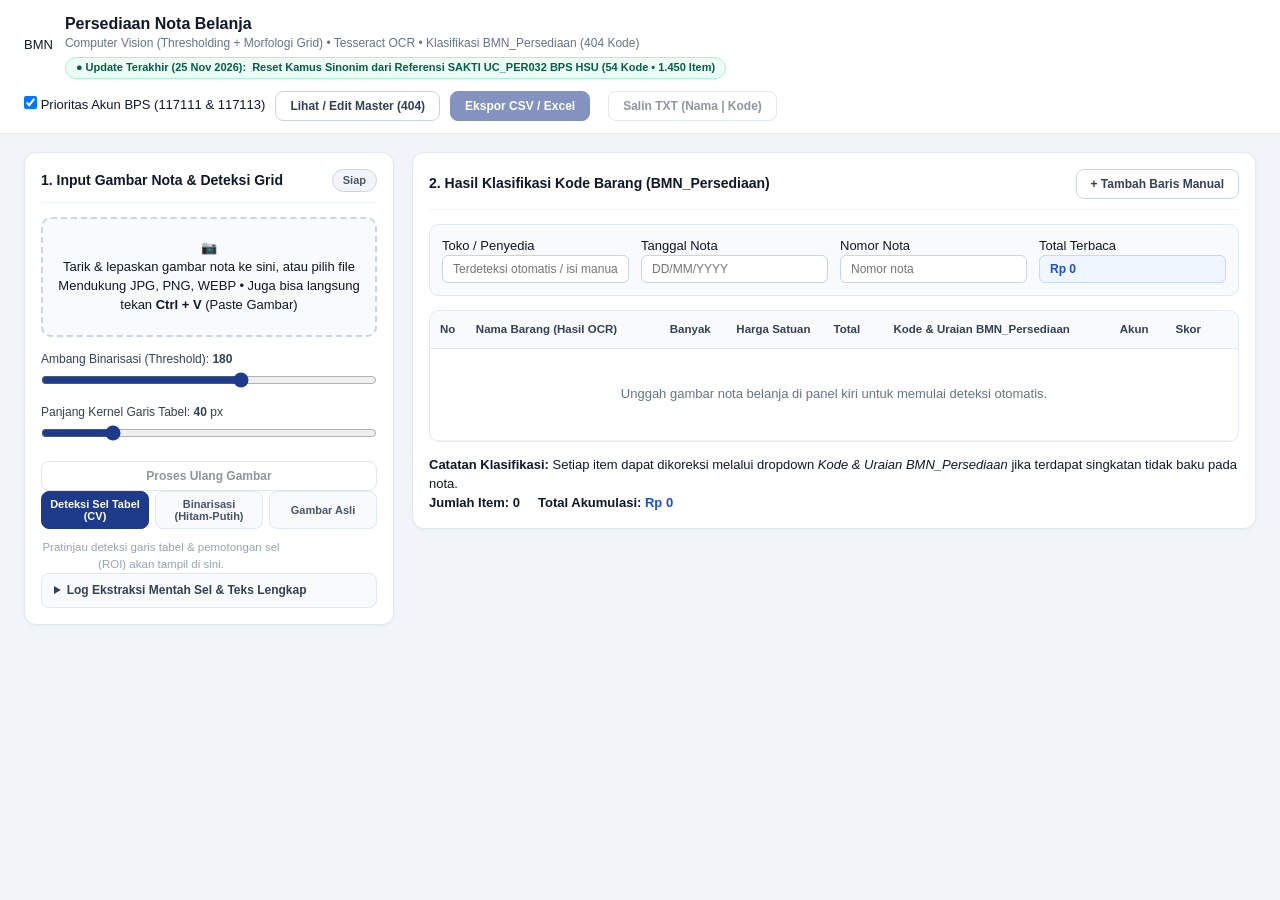
<file: index.html>
<!DOCTYPE html>
<html lang="id">
<head>
  <meta charset="UTF-8" />
  <meta name="viewport" content="width=device-width, initial-scale=1.0" />
  <title>Persediaan Nota BMN (CV + OCR Non-AI)</title>
  <link rel="stylesheet" href="styles.css?v=20261125" />
</head>
<body>
  <header class="topbar">
    <div class="brand">
      <div class="logo-box">BMN</div>
      <div>
        <h1>Persediaan Nota Belanja</h1>
        <p class="subtitle">Computer Vision (Thresholding + Morfologi Grid) &bull; Tesseract OCR &bull; Klasifikasi BMN_Persediaan (404 Kode)</p>
        <div style="margin-top: 4px; display: inline-flex; align-items: center; gap: 6px; background: #ecfdf5; border: 1px solid #a7f3d0; color: #065f46; padding: 2px 10px; border-radius: 999px; font-size: 11px; font-weight: 600;">
          <span>&#9679; Update Terakhir (25 Nov 2026):</span>
          <span>Reset Kamus Sinonim dari Referensi SAKTI UC_PER032 BPS HSU (54 Kode &bull; 1.450 Item)</span>
        </div>
      </div>
    </div>
    <div class="header-actions">
      <label class="toggle-chip" title="Sesuai catatan Excel baris 186: Satker BPS menggunakan kode akun 117111 dan 117113">
        <input type="checkbox" id="filterBpsCheck" checked />
        <span>Prioritas Akun BPS (117111 &amp; 117113)</span>
      </label>
      <button id="btnMasterModal" class="btn btn-secondary">Lihat Master Kode (404)</button>
      <button id="btnExportCsv" class="btn btn-primary" disabled>Ekspor CSV / Excel</button>
    </div>
  </header>

  <main class="workspace">
    <!-- Panel Kiri: Input & Visualisasi Computer Vision -->
    <section class="panel left-panel">
      <div class="panel-header">
        <h2>1. Input Gambar Nota &amp; Deteksi Grid</h2>
        <span id="statusBadge" class="badge badge-idle">Siap</span>
      </div>

      <div id="dropZone" class="dropzone">
        <input type="file" id="fileInput" accept="image/*" hidden />
        <div class="drop-icon">&#128247;</div>
        <p class="drop-title">Tarik &amp; lepaskan gambar nota ke sini, atau <span>pilih file</span></p>
        <p class="drop-hint">Mendukung JPG, PNG, WEBP &bull; Juga bisa langsung tekan <strong>Ctrl + V</strong> (Paste Gambar)</p>
      </div>

      <div class="cv-controls">
        <div class="control-group">
          <label for="threshSlider">Ambang Binarisasi (Threshold): <strong id="threshVal">180</strong></label>
          <input type="range" id="threshSlider" min="90" max="240" value="180" />
        </div>
        <div class="control-group">
          <label for="kernelSlider">Panjang Kernel Garis Tabel: <strong id="kernelVal">40</strong> px</label>
          <input type="range" id="kernelSlider" min="20" max="120" value="40" />
        </div>
        <button id="btnReprocess" class="btn btn-secondary btn-sm" disabled>Proses Ulang Gambar</button>
      </div>

      <div class="canvas-tabs">
        <button class="tab-btn active" data-view="overlay">Deteksi Sel Tabel (CV)</button>
        <button class="tab-btn" data-view="binary">Binarisasi (Hitam-Putih)</button>
        <button class="tab-btn" data-view="original">Gambar Asli</button>
      </div>

      <div class="canvas-wrapper">
        <canvas id="previewCanvas"></canvas>
        <div id="emptyCanvasHint" class="empty-hint">Pratinjau deteksi garis tabel &amp; pemotongan sel (ROI) akan tampil di sini.</div>
      </div>

      <div class="progress-box" id="progressBox" style="display:none;">
        <div class="progress-text">
          <span id="progressLabel">Memproses citra...</span>
          <span id="progressPct">0%</span>
        </div>
        <div class="progress-bar"><div id="progressFill" class="progress-fill"></div></div>
      </div>

      <details class="raw-ocr-box">
        <summary>Log Ekstraksi Mentah Sel &amp; Teks Lengkap</summary>
        <pre id="rawTextOutput">Belum ada hasil ekstraksi.</pre>
      </details>
    </section>

    <!-- Panel Kanan: Hasil Ekstraksi & Klasifikasi Kode Barang -->
    <section class="panel right-panel">
      <div class="panel-header">
        <h2>2. Hasil Klasifikasi Kode Barang (BMN_Persediaan)</h2>
        <button id="btnAddRow" class="btn btn-secondary btn-sm">+ Tambah Baris Manual</button>
      </div>

      <div class="meta-grid" id="metaBox">
        <div class="meta-item">
          <span class="meta-label">Toko / Penyedia</span>
          <input type="text" id="metaToko" placeholder="Terdeteksi otomatis / isi manual" />
        </div>
        <div class="meta-item">
          <span class="meta-label">Tanggal Nota</span>
          <input type="text" id="metaTanggal" placeholder="DD/MM/YYYY" />
        </div>
        <div class="meta-item">
          <span class="meta-label">Nomor Nota</span>
          <input type="text" id="metaNomor" placeholder="Nomor nota" />
        </div>
        <div class="meta-item">
          <span class="meta-label">Total Terbaca</span>
          <input type="text" id="metaTotal" readonly value="Rp 0" />
        </div>
      </div>

      <div class="table-container">
        <table id="resultTable">
          <thead>
            <tr>
              <th style="width: 38px;">No</th>
              <th style="width: 24%;">Nama Barang (Hasil OCR)</th>
              <th style="width: 90px;">Banyak</th>
              <th style="width: 110px;">Harga Satuan</th>
              <th style="width: 115px;">Total</th>
              <th style="width: 28%;">Kode &amp; Uraian BMN_Persediaan</th>
              <th style="width: 85px;">Akun</th>
              <th style="width: 65px;">Skor</th>
              <th style="width: 36px;"></th>
            </tr>
          </thead>
          <tbody id="resultBody">
            <tr class="empty-row">
              <td colspan="9">Unggah gambar nota belanja di panel kiri untuk memulai deteksi otomatis.</td>
            </tr>
          </tbody>
        </table>
      </div>

      <div class="summary-footer">
        <div class="summary-note">
          <strong>Catatan Klasifikasi:</strong> Setiap item dapat dikoreksi melalui dropdown <em>Kode &amp; Uraian BMN_Persediaan</em> jika terdapat singkatan tidak baku pada nota.
        </div>
        <div class="summary-totals">
          <div>Jumlah Item: <strong id="sumItems">0</strong></div>
          <div>Total Akumulasi: <strong id="sumGrandTotal">Rp 0</strong></div>
        </div>
      </div>
    </section>
  </main>

  <!-- Modal Referensi Master Kode Barang -->
  <div id="masterModal" class="modal" style="display:none;">
    <div class="modal-content">
      <div class="modal-header">
        <h3>Referensi Master BMN_Persediaan (Sheet: BMN_Persediaan)</h3>
        <button id="closeModal" class="btn-close">&times;</button>
      </div>
      <div class="modal-search">
        <input type="text" id="searchMasterInput" placeholder="Cari kode barang (10103...), uraian barang, atau kode akun (117111 / 117113)..." />
      </div>
      <div class="modal-table-wrap">
        <table>
          <thead>
            <tr>
              <th>Kode Barang (kd_brg)</th>
              <th>Uraian Sub-Sub Kelompok (ur_sskel)</th>
              <th>Kode Akun</th>
              <th>Uraian Akun</th>
            </tr>
          </thead>
          <tbody id="masterTableBody"></tbody>
        </table>
      </div>
    </div>
  </div>

  <!-- Datalist untuk Autocomplete Kode Barang di Tabel -->
  <datalist id="bmnDatalist"></datalist>

  <script src="lib/tesseract.min.js"></script>
  <script src="master_bmn.js?v=20261126-new"></script>
  <script src="cv_ocr_engine.js?v=20261126-new"></script>
  <script src="app.js?v=20261127-v10"></script>
</body>
</html>
</file>
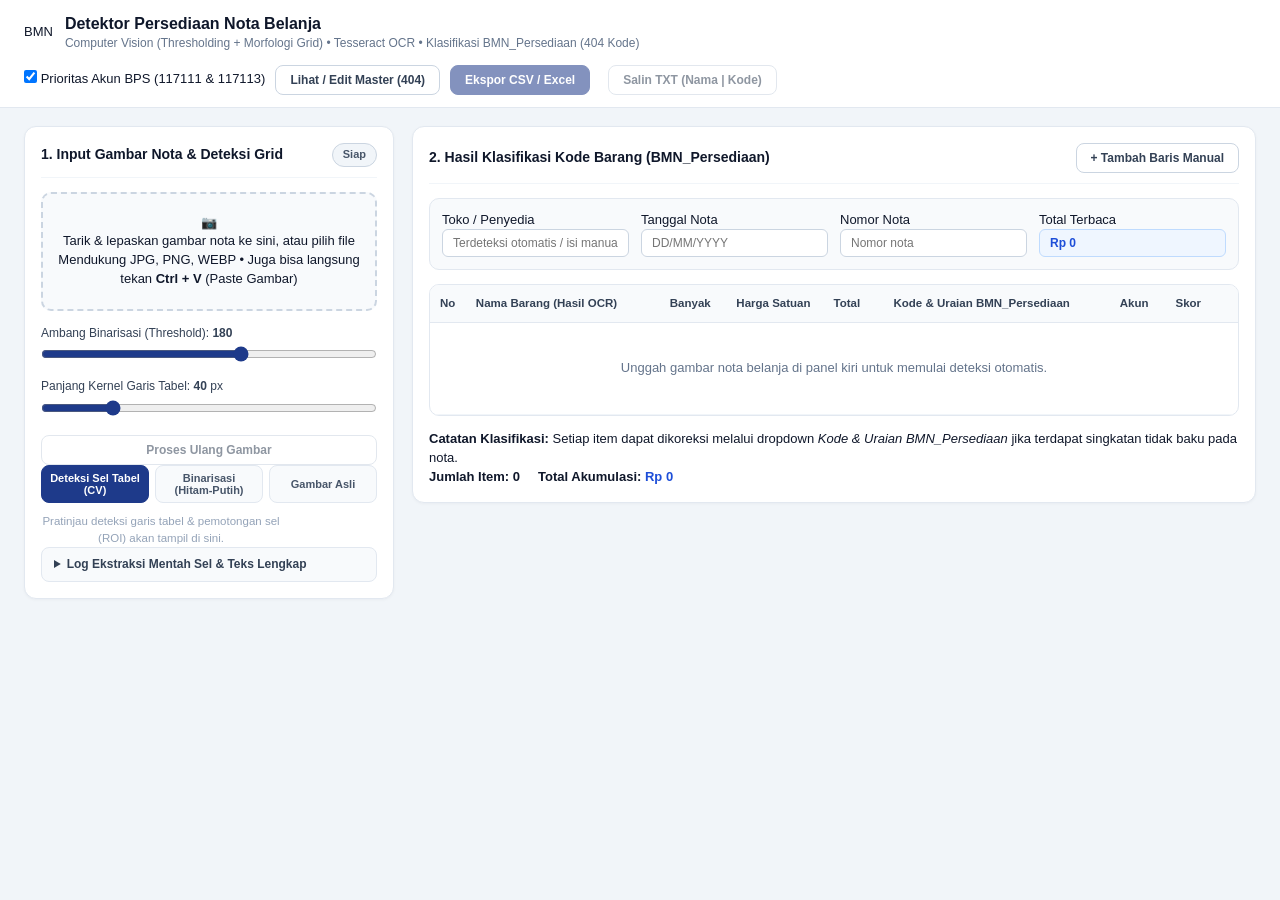
<file: dashboard.html>
<!DOCTYPE html>
<html lang="id">
<head>
  <meta charset="UTF-8" />
  <meta name="viewport" content="width=device-width, initial-scale=1.0" />
  <title>Detektor Persediaan Nota BMN (CV + OCR Non-AI)</title>
  <link rel="stylesheet" href="styles.css" />
</head>
<body>
  <header class="topbar">
    <div class="brand">
      <div class="logo-box">BMN</div>
      <div>
        <h1>Detektor Persediaan Nota Belanja</h1>
        <p class="subtitle">Computer Vision (Thresholding + Morfologi Grid) &bull; Tesseract OCR &bull; Klasifikasi BMN_Persediaan (404 Kode)</p>
      </div>
    </div>
    <div class="header-actions">
      <label class="toggle-chip" title="Sesuai catatan Excel baris 186: Satker BPS menggunakan kode akun 117111 dan 117113">
        <input type="checkbox" id="filterBpsCheck" checked />
        <span>Prioritas Akun BPS (117111 &amp; 117113)</span>
      </label>
      <button id="btnMasterModal" class="btn btn-secondary">Lihat Master Kode (404)</button>
      <button id="btnExportCsv" class="btn btn-primary" disabled>Ekspor CSV / Excel</button>
    </div>
  </header>

  <main class="workspace">
    <!-- Panel Kiri: Input & Visualisasi Computer Vision -->
    <section class="panel left-panel">
      <div class="panel-header">
        <h2>1. Input Gambar Nota &amp; Deteksi Grid</h2>
        <span id="statusBadge" class="badge badge-idle">Siap</span>
      </div>

      <div id="dropZone" class="dropzone">
        <input type="file" id="fileInput" accept="image/*" hidden />
        <div class="drop-icon">&#128247;</div>
        <p class="drop-title">Tarik &amp; lepaskan gambar nota ke sini, atau <span>pilih file</span></p>
        <p class="drop-hint">Mendukung JPG, PNG, WEBP &bull; Juga bisa langsung tekan <strong>Ctrl + V</strong> (Paste Gambar)</p>
      </div>

      <div class="cv-controls">
        <div class="control-group">
          <label for="threshSlider">Ambang Binarisasi (Threshold): <strong id="threshVal">180</strong></label>
          <input type="range" id="threshSlider" min="90" max="240" value="180" />
        </div>
        <div class="control-group">
          <label for="kernelSlider">Panjang Kernel Garis Tabel: <strong id="kernelVal">40</strong> px</label>
          <input type="range" id="kernelSlider" min="20" max="120" value="40" />
        </div>
        <button id="btnReprocess" class="btn btn-secondary btn-sm" disabled>Proses Ulang Gambar</button>
      </div>

      <div class="canvas-tabs">
        <button class="tab-btn active" data-view="overlay">Deteksi Sel Tabel (CV)</button>
        <button class="tab-btn" data-view="binary">Binarisasi (Hitam-Putih)</button>
        <button class="tab-btn" data-view="original">Gambar Asli</button>
      </div>

      <div class="canvas-wrapper">
        <canvas id="previewCanvas"></canvas>
        <div id="emptyCanvasHint" class="empty-hint">Pratinjau deteksi garis tabel &amp; pemotongan sel (ROI) akan tampil di sini.</div>
      </div>

      <div class="progress-box" id="progressBox" style="display:none;">
        <div class="progress-text">
          <span id="progressLabel">Memproses citra...</span>
          <span id="progressPct">0%</span>
        </div>
        <div class="progress-bar"><div id="progressFill" class="progress-fill"></div></div>
      </div>

      <details class="raw-ocr-box">
        <summary>Log Ekstraksi Mentah Sel &amp; Teks Lengkap</summary>
        <pre id="rawTextOutput">Belum ada hasil ekstraksi.</pre>
      </details>
    </section>

    <!-- Panel Kanan: Hasil Ekstraksi & Klasifikasi Kode Barang -->
    <section class="panel right-panel">
      <div class="panel-header">
        <h2>2. Hasil Klasifikasi Kode Barang (BMN_Persediaan)</h2>
        <button id="btnAddRow" class="btn btn-secondary btn-sm">+ Tambah Baris Manual</button>
      </div>

      <div class="meta-grid" id="metaBox">
        <div class="meta-item">
          <span class="meta-label">Toko / Penyedia</span>
          <input type="text" id="metaToko" placeholder="Terdeteksi otomatis / isi manual" />
        </div>
        <div class="meta-item">
          <span class="meta-label">Tanggal Nota</span>
          <input type="text" id="metaTanggal" placeholder="DD/MM/YYYY" />
        </div>
        <div class="meta-item">
          <span class="meta-label">Nomor Nota</span>
          <input type="text" id="metaNomor" placeholder="Nomor nota" />
        </div>
        <div class="meta-item">
          <span class="meta-label">Total Terbaca</span>
          <input type="text" id="metaTotal" readonly value="Rp 0" />
        </div>
      </div>

      <div class="table-container">
        <table id="resultTable">
          <thead>
            <tr>
              <th style="width: 38px;">No</th>
              <th style="width: 24%;">Nama Barang (Hasil OCR)</th>
              <th style="width: 90px;">Banyak</th>
              <th style="width: 110px;">Harga Satuan</th>
              <th style="width: 115px;">Total</th>
              <th style="width: 28%;">Kode &amp; Uraian BMN_Persediaan</th>
              <th style="width: 85px;">Akun</th>
              <th style="width: 65px;">Skor</th>
              <th style="width: 36px;"></th>
            </tr>
          </thead>
          <tbody id="resultBody">
            <tr class="empty-row">
              <td colspan="9">Unggah gambar nota belanja di panel kiri untuk memulai deteksi otomatis.</td>
            </tr>
          </tbody>
        </table>
      </div>

      <div class="summary-footer">
        <div class="summary-note">
          <strong>Catatan Klasifikasi:</strong> Setiap item dapat dikoreksi melalui dropdown <em>Kode &amp; Uraian BMN_Persediaan</em> jika terdapat singkatan tidak baku pada nota.
        </div>
        <div class="summary-totals">
          <div>Jumlah Item: <strong id="sumItems">0</strong></div>
          <div>Total Akumulasi: <strong id="sumGrandTotal">Rp 0</strong></div>
        </div>
      </div>
    </section>
  </main>

  <!-- Modal Referensi Master Kode Barang -->
  <div id="masterModal" class="modal" style="display:none;">
    <div class="modal-content">
      <div class="modal-header">
        <h3>Referensi Master BMN_Persediaan (Sheet: BMN_Persediaan)</h3>
        <button id="closeModal" class="btn-close">&times;</button>
      </div>
      <div class="modal-search">
        <input type="text" id="searchMasterInput" placeholder="Cari kode barang (10103...), uraian barang, atau kode akun (117111 / 117113)..." />
      </div>
      <div class="modal-table-wrap">
        <table>
          <thead>
            <tr>
              <th>Kode Barang (kd_brg)</th>
              <th>Uraian Sub-Sub Kelompok (ur_sskel)</th>
              <th>Kode Akun</th>
              <th>Uraian Akun</th>
            </tr>
          </thead>
          <tbody id="masterTableBody"></tbody>
        </table>
      </div>
    </div>
  </div>

  <!-- Datalist untuk Autocomplete Kode Barang di Tabel -->
  <datalist id="bmnDatalist"></datalist>

  <script src="master_bmn.js"></script>
  <script src="lib/tesseract.min.js"></script>
  <script src="cv_ocr_engine.js"></script>
  <script src="app.js"></script>
</body>
</html>
</file>
<file: styles.css>
/* =========================================================
   TAMPILAN ASLI - DETEKTOR PERSEDIAAN NOTA BELANJA BMN
   ========================================================= */
* {
  box-sizing: border-box;
  margin: 0;
  padding: 0;
}

body {
  font-family: -apple-system, BlinkMacSystemFont, "Segoe UI", Roboto, Helvetica, Arial, sans-serif;
  background-color: #f1f5f9;
  color: #0f172a;
  font-size: 13px;
  line-height: 1.45;
}

/* Header Utama */
header, .app-header {
  background-color: #ffffff;
  border-bottom: 1px solid #e2e8f0;
  padding: 12px 24px;
  display: flex;
  align-items: center;
  justify-content: space-between;
  flex-wrap: wrap;
  gap: 12px;
}

.brand, .header-left {
  display: flex;
  align-items: center;
  gap: 12px;
}

.logo-badge, .brand-badge {
  background-color: #1e3a8a;
  color: #ffffff;
  font-weight: 700;
  font-size: 13px;
  padding: 8px 12px;
  border-radius: 8px;
  letter-spacing: 0.5px;
}

header h1, .app-header h1 {
  font-size: 16px;
  font-weight: 700;
  color: #0f172a;
}

header p, .subtitle {
  font-size: 12px;
  color: #64748b;
}

.header-actions, .header-right {
  display: flex;
  align-items: center;
  gap: 10px;
  flex-wrap: wrap;
}

.bps-filter, .filter-pill {
  display: flex;
  align-items: center;
  gap: 6px;
  background-color: #eff6ff;
  border: 1px solid #bfdbfe;
  color: #1d4ed8;
  padding: 6px 12px;
  border-radius: 8px;
  font-weight: 600;
  font-size: 12px;
  cursor: pointer;
}

/* Layout 2 Kolom Utama */
main, .main-grid, .container {
  display: grid;
  grid-template-columns: 370px 1fr;
  gap: 18px;
  padding: 18px 24px;
  align-items: start;
}

@media (max-width: 1024px) {
  main, .main-grid, .container {
    grid-template-columns: 1fr;
  }
}

/* Panel / Kartu */
.card, .panel, section {
  background-color: #ffffff;
  border: 1px solid #e2e8f0;
  border-radius: 12px;
  padding: 16px;
  box-shadow: 0 1px 3px rgba(15, 23, 42, 0.04);
}

.card-header, .panel-header {
  display: flex;
  align-items: center;
  justify-content: space-between;
  margin-bottom: 14px;
  padding-bottom: 10px;
  border-bottom: 1px solid #f1f5f9;
}

.card-header h2, .panel-header h2 {
  font-size: 14px;
  font-weight: 700;
  color: #0f172a;
}

/* Badge Status */
.badge {
  font-size: 11px;
  font-weight: 600;
  padding: 3px 10px;
  border-radius: 999px;
}

.badge-idle {
  background-color: #f1f5f9;
  color: #475569;
  border: 1px solid #cbd5e1;
}

.badge-run {
  background-color: #dbeafe;
  color: #1d4ed8;
}

.badge-done {
  background-color: #dcfce7;
  color: #15803d;
}

/* Drop Zone Upload */
#dropZone, .drop-zone {
  border: 2px dashed #cbd5e1;
  background-color: #f8fafc;
  border-radius: 10px;
  padding: 20px 14px;
  text-align: center;
  cursor: pointer;
  transition: all 0.2s ease;
  margin-bottom: 14px;
}

#dropZone:hover, #dropZone.dragover {
  border-color: #2563eb;
  background-color: #eff6ff;
}

#dropZone a, .link-text {
  color: #2563eb;
  text-decoration: underline;
  font-weight: 600;
}

/* Kotak Slider & Parameter CV */
.controls-box, .param-box {
  background-color: #f8fafc;
  border: 1px solid #e2e8f0;
  border-radius: 10px;
  padding: 12px;
  margin-bottom: 14px;
}

.control-group {
  margin-bottom: 10px;
}

.control-group label {
  display: block;
  font-size: 12px;
  color: #334155;
  margin-bottom: 4px;
}

input[type="range"] {
  width: 100%;
  accent-color: #1e3a8a;
  cursor: pointer;
}

/* Tombol-Tombol */
button, .btn {
  font-family: inherit;
  font-size: 12px;
  font-weight: 600;
  padding: 7px 14px;
  border-radius: 8px;
  border: 1px solid #cbd5e1;
  background-color: #ffffff;
  color: #334155;
  cursor: pointer;
  transition: all 0.15s ease;
}

button:hover:not(:disabled) {
  background-color: #f8fafc;
  border-color: #94a3b8;
}

button:disabled {
  opacity: 0.55;
  cursor: not-allowed;
}

#btnReprocess {
  width: 100%;
  margin-top: 4px;
}

#btnExportCsv {
  background-color: #1e3a8a;
  border-color: #1e3a8a;
  color: #ffffff;
}

#btnExportCsv:hover:not(:disabled) {
  background-color: #1d4ed8;
}

/* Tab Pratinjau Kanvas */
.canvas-tabs, .tabs {
  display: grid;
  grid-template-columns: repeat(3, 1fr);
  gap: 6px;
  margin-bottom: 10px;
}

.tab-btn {
  padding: 6px 8px;
  font-size: 11px;
  text-align: center;
  background-color: #f8fafc;
  border: 1px solid #e2e8f0;
  color: #475569;
}

.tab-btn.active {
  background-color: #1e3a8a;
  border-color: #1e3a8a;
  color: #ffffff;
}

/* Kotak Pratinjau Kanvas */
.canvas-wrap, .preview-box {
  background-color: #0f172a;
  border-radius: 10px;
  min-height: 220px;
  display: flex;
  align-items: center;
  justify-content: center;
  overflow: hidden;
  padding: 12px;
  margin-bottom: 12px;
}

#emptyCanvasHint {
  color: #94a3b8;
  font-size: 11.5px;
  text-align: center;
  max-width: 240px;
}

#previewCanvas {
  max-width: 100%;
  height: auto;
  border-radius: 6px;
  display: none;
}

/* Progress Bar */
#progressBox {
  display: none;
  flex-direction: column;
  gap: 4px;
  margin-bottom: 12px;
  background-color: #f8fafc;
  padding: 8px 10px;
  border-radius: 8px;
  border: 1px solid #e2e8f0;
}

.progress-bar {
  width: 100%;
  height: 6px;
  background-color: #e2e8f0;
  border-radius: 999px;
  overflow: hidden;
}

#progressFill {
  height: 100%;
  width: 0%;
  background-color: #2563eb;
  transition: width 0.2s ease;
}

/* Log Mentah OCR */
details {
  background-color: #f8fafc;
  border: 1px solid #e2e8f0;
  border-radius: 8px;
  padding: 8px 12px;
}

details summary {
  cursor: pointer;
  font-weight: 600;
  font-size: 12px;
  color: #334155;
}

#rawTextOutput {
  margin-top: 8px;
  background-color: #0f172a;
  color: #e2e8f0;
  padding: 10px;
  border-radius: 6px;
  font-family: Consolas, monospace;
  font-size: 11px;
  max-height: 180px;
  overflow: auto;
  white-space: pre-wrap;
}

/* Metadata Header Nota (Panel Kanan) */
.meta-grid {
  display: grid;
  grid-template-columns: repeat(4, 1fr);
  gap: 12px;
  background-color: #f8fafc;
  border: 1px solid #e2e8f0;
  border-radius: 10px;
  padding: 12px;
  margin-bottom: 14px;
}

@media (max-width: 900px) {
  .meta-grid {
    grid-template-columns: repeat(2, 1fr);
  }
}

.meta-item label {
  display: block;
  font-size: 11px;
  font-weight: 600;
  color: #475569;
  margin-bottom: 4px;
}

input[type="text"],
input[type="number"],
input[type="search"] {
  width: 100%;
  padding: 6px 10px;
  border: 1px solid #cbd5e1;
  border-radius: 6px;
  font-size: 12px;
  background-color: #ffffff;
  color: #0f172a;
}

input:focus {
  outline: none;
  border-color: #2563eb;
  box-shadow: 0 0 0 2px rgba(37, 99, 235, 0.15);
}

#metaTotal {
  background-color: #eff6ff;
  border-color: #bfdbfe;
  color: #1d4ed8;
  font-weight: 700;
}

/* Tabel Hasil Klasifikasi */
.table-wrap, .table-container {
  width: 100%;
  overflow-x: auto;
  border: 1px solid #e2e8f0;
  border-radius: 10px;
  margin-bottom: 14px;
}

table {
  width: 100%;
  border-collapse: collapse;
  text-align: left;
}

thead th {
  background-color: #f8fafc;
  color: #334155;
  font-size: 11.5px;
  font-weight: 700;
  padding: 10px;
  border-bottom: 1px solid #e2e8f0;
  white-space: nowrap;
}

tbody td {
  padding: 8px 10px;
  border-bottom: 1px solid #f1f5f9;
  vertical-align: middle;
}

tbody tr:hover {
  background-color: #f8fafc;
}

.empty-row td {
  text-align: center;
  color: #64748b;
  padding: 36px 16px;
}

.inp-banyak {
  width: 85px !important;
}

.num-input {
  width: 105px !important;
  text-align: right;
}

.inp-kode {
  min-width: 240px !important;
}

/* Pill Skor & Tombol Hapus */
.score-pill {
  display: inline-block;
  padding: 2px 8px;
  border-radius: 999px;
  font-size: 11px;
  font-weight: 700;
}

.score-high {
  background-color: #dcfce7;
  color: #15803d;
}

.score-med {
  background-color: #fef3c7;
  color: #b45309;
}

.score-low {
  background-color: #fee2e2;
  color: #b91c1c;
}

.btn-del {
  background-color: #fee2e2;
  border-color: #fecaca;
  color: #dc2626;
  padding: 4px 8px;
  font-weight: 700;
}

.btn-del:hover {
  background-color: #dc2626;
  color: #ffffff;
}

/* Footer Summary Bar */
.summary-bar, .footer-note {
  display: flex;
  align-items: center;
  justify-content: space-between;
  flex-wrap: wrap;
  gap: 10px;
  background-color: #f8fafc;
  border: 1px solid #e2e8f0;
  border-radius: 10px;
  padding: 10px 14px;
  font-size: 12px;
  color: #475569;
}

.summary-totals {
  display: flex;
  gap: 18px;
  font-weight: 600;
  color: #0f172a;
}

#sumGrandTotal {
  color: #1d4ed8;
  font-weight: 700;
}

/* Modal Master Kode Barang */
#masterModal {
  display: none;
  position: fixed;
  inset: 0;
  background-color: rgba(15, 23, 42, 0.55);
  align-items: center;
  justify-content: center;
  padding: 20px;
  z-index: 999;
}

.modal-content {
  background-color: #ffffff;
  border-radius: 12px;
  width: 100%;
  max-width: 820px;
  max-height: 85vh;
  display: flex;
  flex-direction: column;
  padding: 18px;
  box-shadow: 0 20px 25px -5px rgba(0, 0, 0, 0.15);
}

.modal-body {
  overflow-y: auto;
  margin-top: 12px;
  border: 1px solid #e2e8f0;
  border-radius: 8px;
}
</file>
